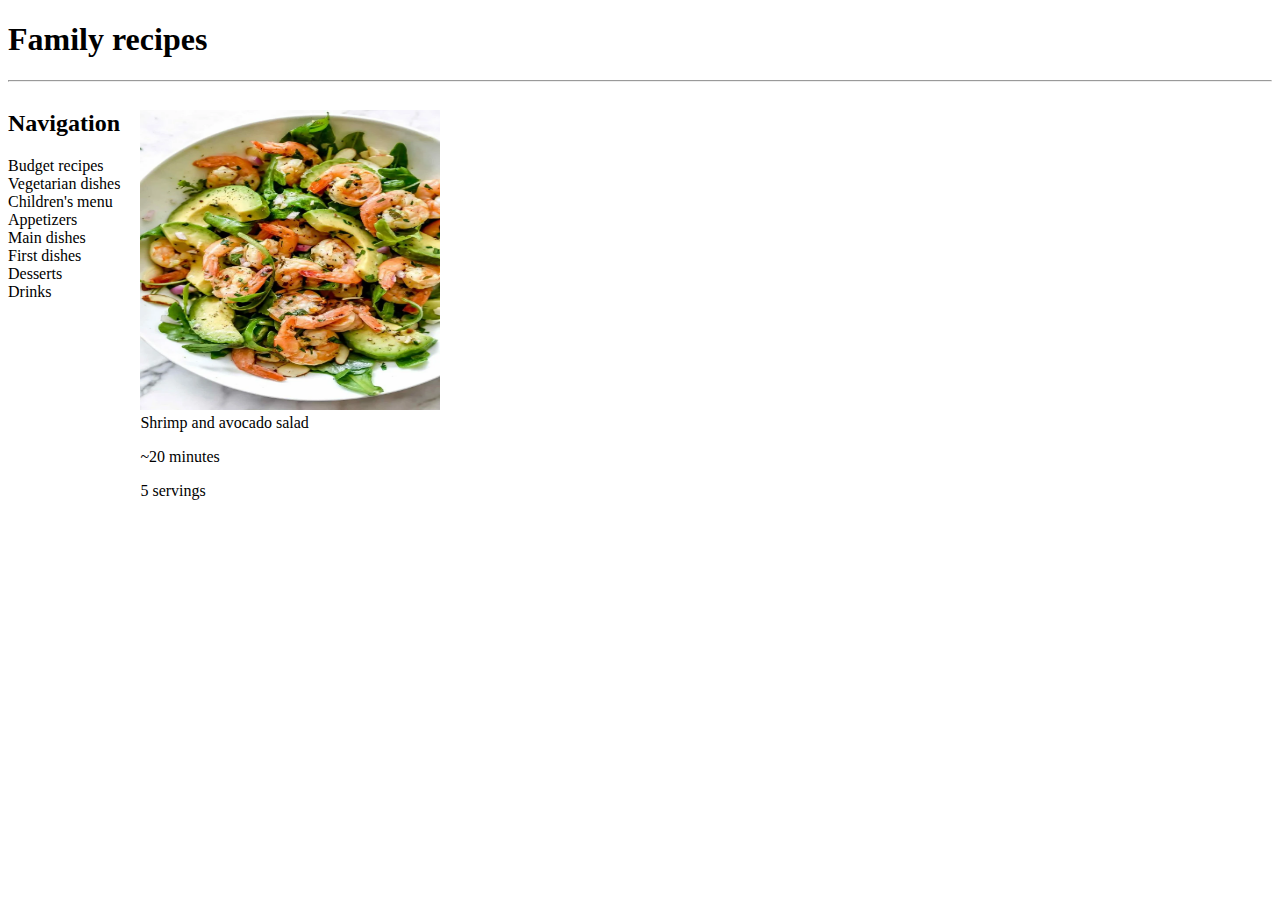
<file: index.html>
<!DOCTYPE html>
<html lang="en">
<head>
    <meta charset="UTF-8">
    <title>Family recipes</title>
    <link rel="stylesheet" href="family.css">
</head>
<body>
<h1><a href="index.html">Family recipes</a></h1>
<hr>
<div style="display: flex">
    <div class="navigation">
        <h2>Navigation</h2>
        <a href="Budgetrecipes.html">Budget recipes</a> <br>
        <a href="Vegetariandishes.html">Vegetarian dishes</a> <br>
        <a href="Children'smenu.html">Children's menu</a> <br>
        <a href="Appetizers.html">Appetizers</a> <br>
        <p style="margin: 0">Main dishes</p>
        <a href="Firstdishes.html">First dishes</a> <br>
        <a href="Desserts.html">Desserts</a> <br>
        <a href="Drinks.html">Drinks</a>
    </div>
    <div style="margin: 20px" class="recipe">
        <div class="image">
            <img src="images/Salad.png" alt="Salad" width="300" height="300">
        </div>
        <a href="Shrimpandavocadosalad.html">Shrimp and avocado salad</a>
        <p>~20 minutes</p>
        <p>5 servings</p>
    </div>
</div>
</body>
</html>
</file>
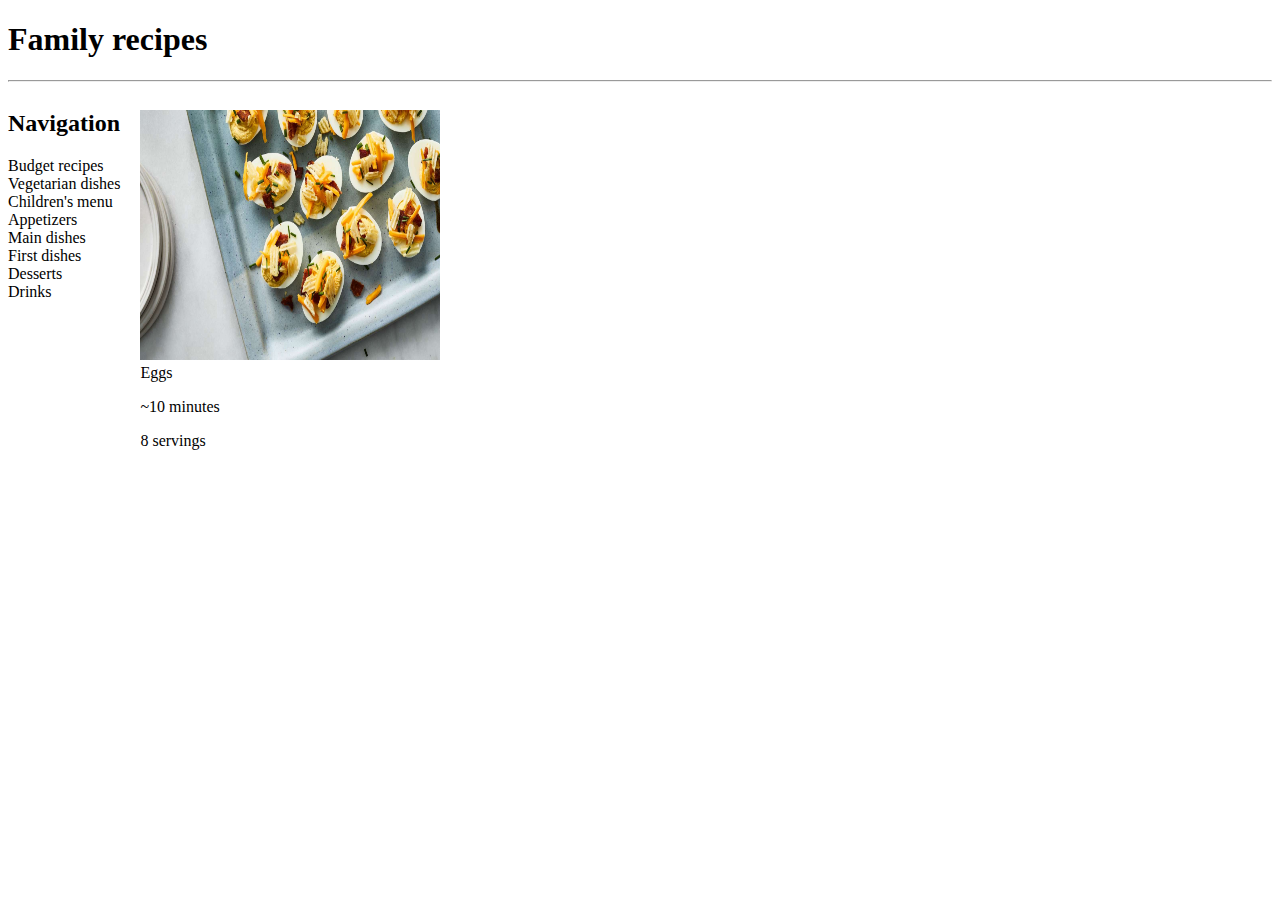
<file: Appetizers.html>
<!DOCTYPE html>
<html lang="en">
    <head>
        <meta charset="UTF-8">
        <title>Family recipes</title>
        <link rel="stylesheet" href="family.css">
    </head>
  <body>
 <h1> <a href="index.html">Family recipes</a> </h1>
 <hr>
 <div style="display: flex">
     <div class="navigation">
 <h2>Navigation</h2> 
 <a href="Budgetrecipes.html">Budget recipes</a> <br>
 <a href="Vegetariandishes.html"> Vegetarian dishes</a> <br>
 <a href="Children'smenu.html"> Children's menu</a> <br>
 <p style="margin: 0;">Appetizers</p>
 <a href="index.html">Main dishes</a> <br>
 <a href="Firstdishes.html">First dishes</a> <br>
 <a href="Desserts.html">Desserts</a> <br>
 <a href="Drinks.html">Drinks</a>
     </div>
     <div style="margin: 20px" class="recipe">
         <div class="image">
             <img src="images/Eggs.jpg" alt="Eggs" width="300" height="250">
         </div>
         <a>Eggs</a>
         <p>~10 minutes</p>
         <p>8 servings</p>
 </div>
 </div>
  </body>
</html>
</file>
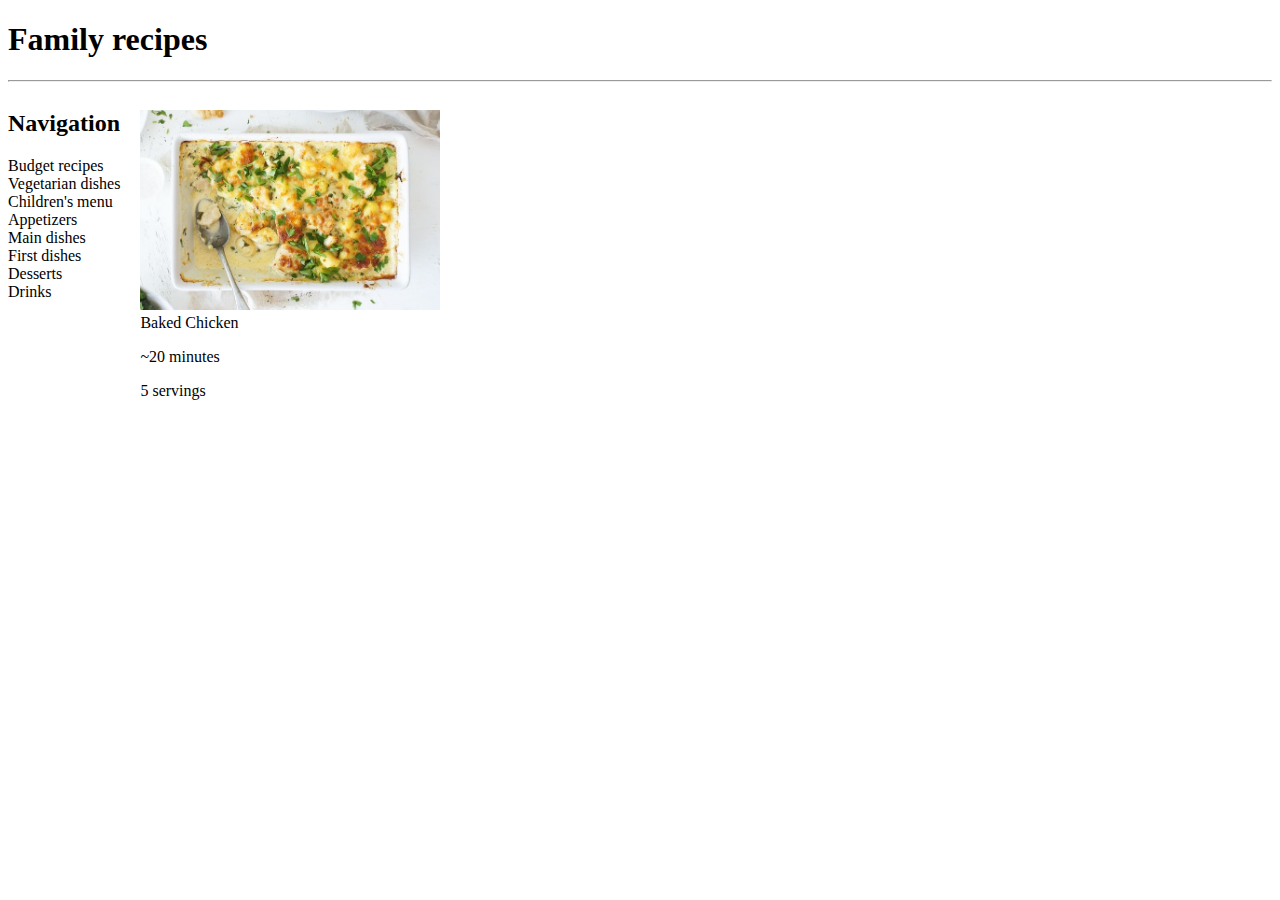
<file: Budgetrecipes.html>
<!DOCTYPE html> 
<html lang="en">
  <head>
    <meta charset="UTF-8">
    <title>Family recipes</title>
    <link rel="stylesheet" href="family.css">
  </head>
 <body>
  <h1> <a href="index.html">Family recipes</a> </h1>
  <hr>
  <div style="display: flex">
      <div class="navigation">
          <h2>Navigation</h2>
          <p style="margin: 0;"> Budget recipes</p>
          <a href="Vegetariandishes.html"> Vegetarian dishes</a> <br>
          <a href="Children'smenu.html"> Children's menu</a> <br>
          <a href="Appetizers.html"> Appetizers</a> <br>
          <a href="index.html"> Main dishes</a> <br>
          <a href="Firstdishes.html">First dishes</a> <br>
          <a href="Desserts.html">Desserts</a> <br>
          <a href="Drinks.html">Drinks</a>
      </div>
      <div style="margin: 20px" class="recipe">
          <div class="image">
              <img src="images/chicken-baked.jpg" alt="Chicken" width="300" height="200">
          </div>
          <a>Baked Chicken</a>
          <p>~20 minutes</p>
          <p>5 servings</p>
      </div>
  </div>
 </body>
</html>
</file>
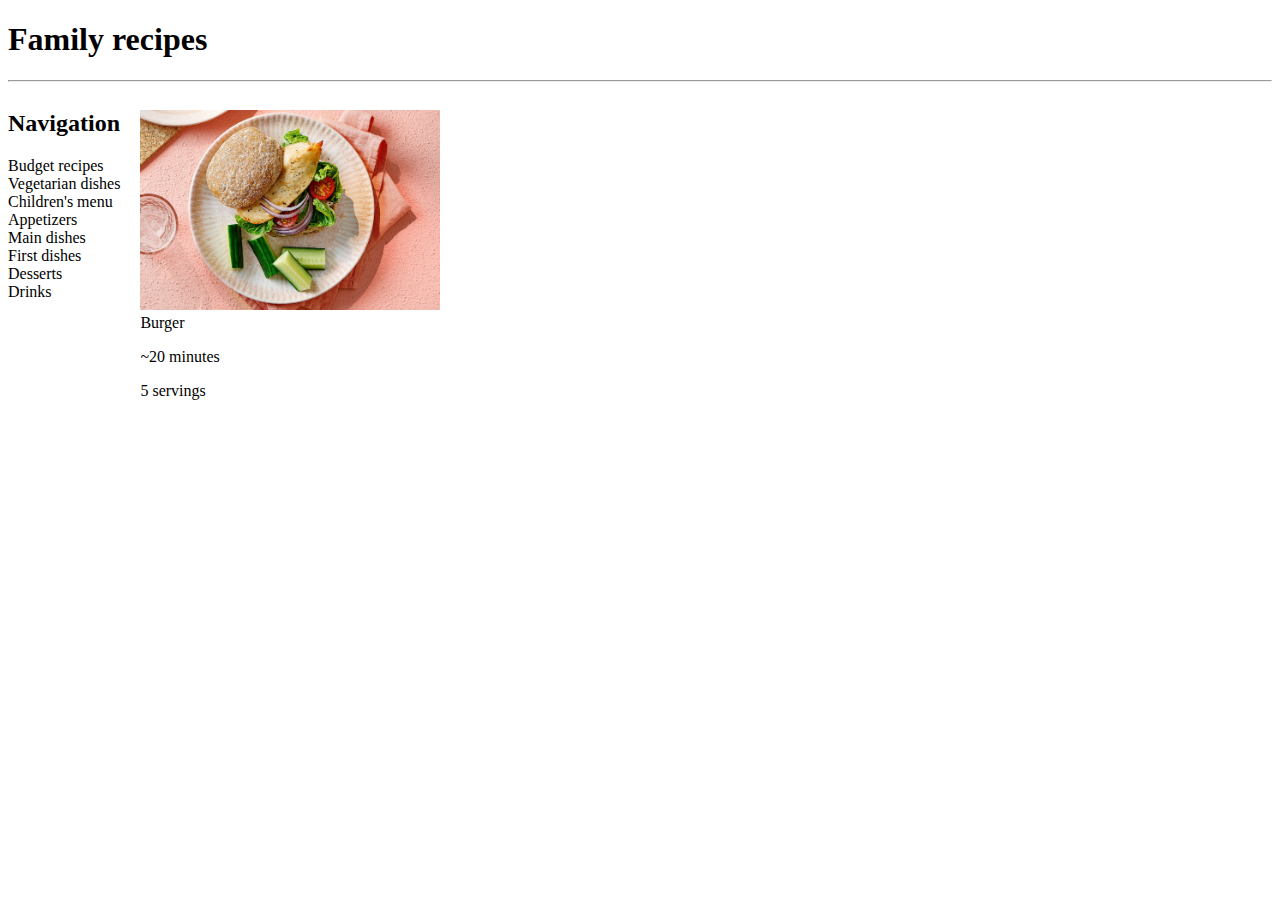
<file: Children'smenu.html>
<!DOCTYPE html>
<html lang="en">
    <head>
        <meta charset="UTF-8">
        <title>Family recipes</title>
        <link rel="stylesheet" href="family.css">
    </head>
  <body>
    <h1> <a href="index.html">Family recipes</a> </h1>
 <hr>
    <div style="display: flex">
        <div class="navigation">
 <h2>Navigation</h2> 
 <a href="Budgetrecipes.html"> Budget recipes</a> <br>
 <a href="Vegetariandishes.html"> Vegetarian dishes</a> <br>
    <p style="margin: 0;">Children's menu</p>
    <a href="Appetizers.html"> Appetizers</a> <br>
    <a href="index.html"> Main dishes</a> <br>
    <a href="Firstdishes.html">First dishes</a> <br>
    <a href="Desserts.html">Desserts</a> <br>
    <a href="Drinks.html">Drinks</a>
            </div>
        <div style="margin: 20px" class="recipe">
            <div class="image">
                <img src="images/burger.jpg" alt="Burger" width="300" height="200">
            </div>
            <a>Burger</a>
            <p>~20 minutes</p>
            <p>5 servings</p>
        </div>
        </div>
  </body>
</html>
</file>
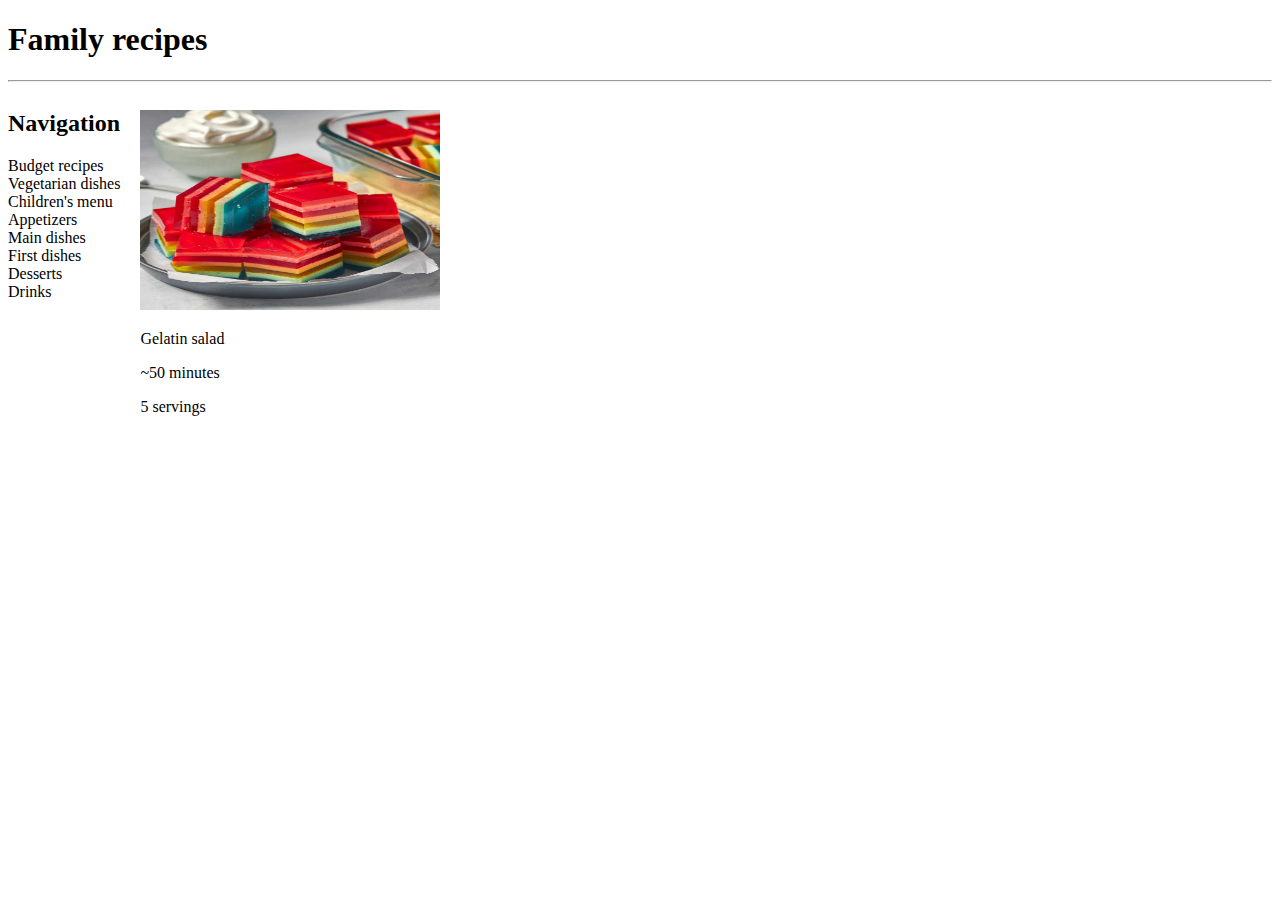
<file: Desserts.html>
<!DOCTYPE html>
<html lang="en">
    <head>
        <meta charset="UTF-8">
        <title>Family recipes</title>
        <link rel="stylesheet" href="family.css">
    </head>
  <body>
    <h1> <a href="index.html">Family recipes</a> </h1>
 <hr>
    <div style="display: flex">
        <div class="navigation">
 <h2>Navigation</h2> 
 <a href="Budgetrecipes.html"> Budget recipes</a> <br>
 <a href="Vegetariandishes.html"> Vegetarian dishes</a> <br>
 <a href="Children'smenu.html"> Children's menu</a> <br>
 <a href="Appetizers.html"> Appetizers</a> <br>
 <a href="index.html"> Main dishes</a> <br>
 <a href="Firstdishes.html">First dishes</a> <br>
 <p style="margin: 0;">Desserts</p>
 <a href="Drinks.html">Drinks</a>
            </div>
            <div style="margin: 20px" class="recipe">
                <div class="image">
                    <img src="images/GelatinSalad.jpg" alt="Salad" width="300" height="200">
                </div>
                <p>Gelatin salad</p>
                <p>~50 minutes</p>
                <p>5 servings</p>
            </div>
    </div>
  </body>
</html>
</file>
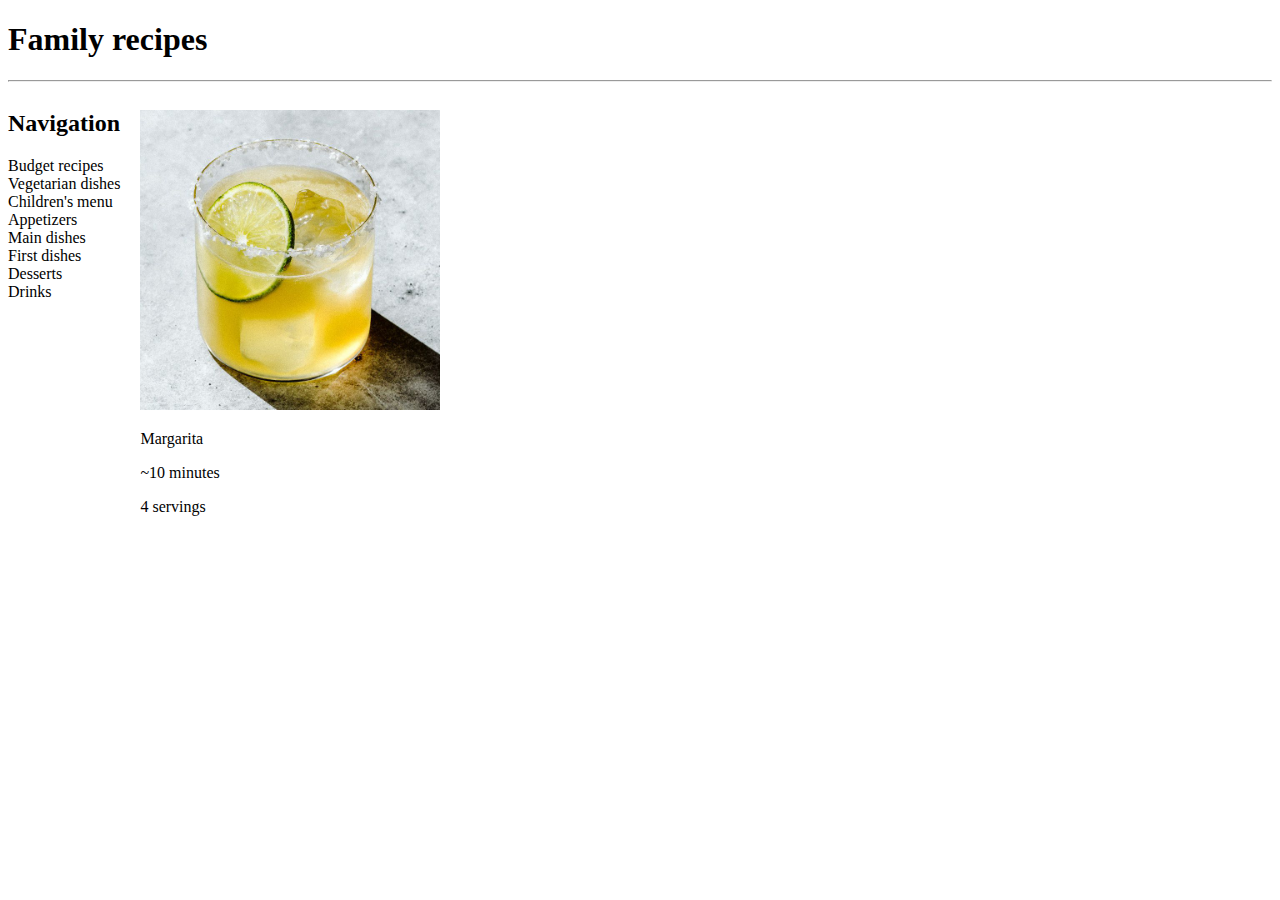
<file: Drinks.html>
<!DOCTYPE html>
<html lang="en">
    <head>
        <meta charset="UTF-8">
        <title>Family recipes</title>
        <link rel="stylesheet" href="family.css">
    </head>
  <body>
    <h1> <a href="index.html">Family recipes</a> </h1>
 <hr>
    <div style="display: flex">
        <div class="navigation">
 <h2>Navigation</h2> 
 <a href="Budgetrecipes.html"> Budget recipes</a> <br>
 <a href="Vegetariandishes.html"> Vegetarian dishes</a> <br>
 <a href="Children'smenu.html"> Children's menu</a> <br>
 <a href="Appetizers.html"> Appetizers</a> <br>
 <a href="index.html"> Main dishes</a> <br>
 <a href="Firstdishes.html">First dishes</a> <br>
 <a href="Desserts.html">Desserts</a> <br>
 <p style="margin: 0;">Drinks</p>
            </div>
        <div style="margin: 20px" class="recipe">
            <div class="image">
                <img src="images/margarita.jpg" alt="Drink" width="300" height="300">
            </div>
            <p>Margarita</p>
            <p>~10 minutes</p>
            <p>4 servings</p>
        </div>
    </div>
  </body>
</html>
</file>
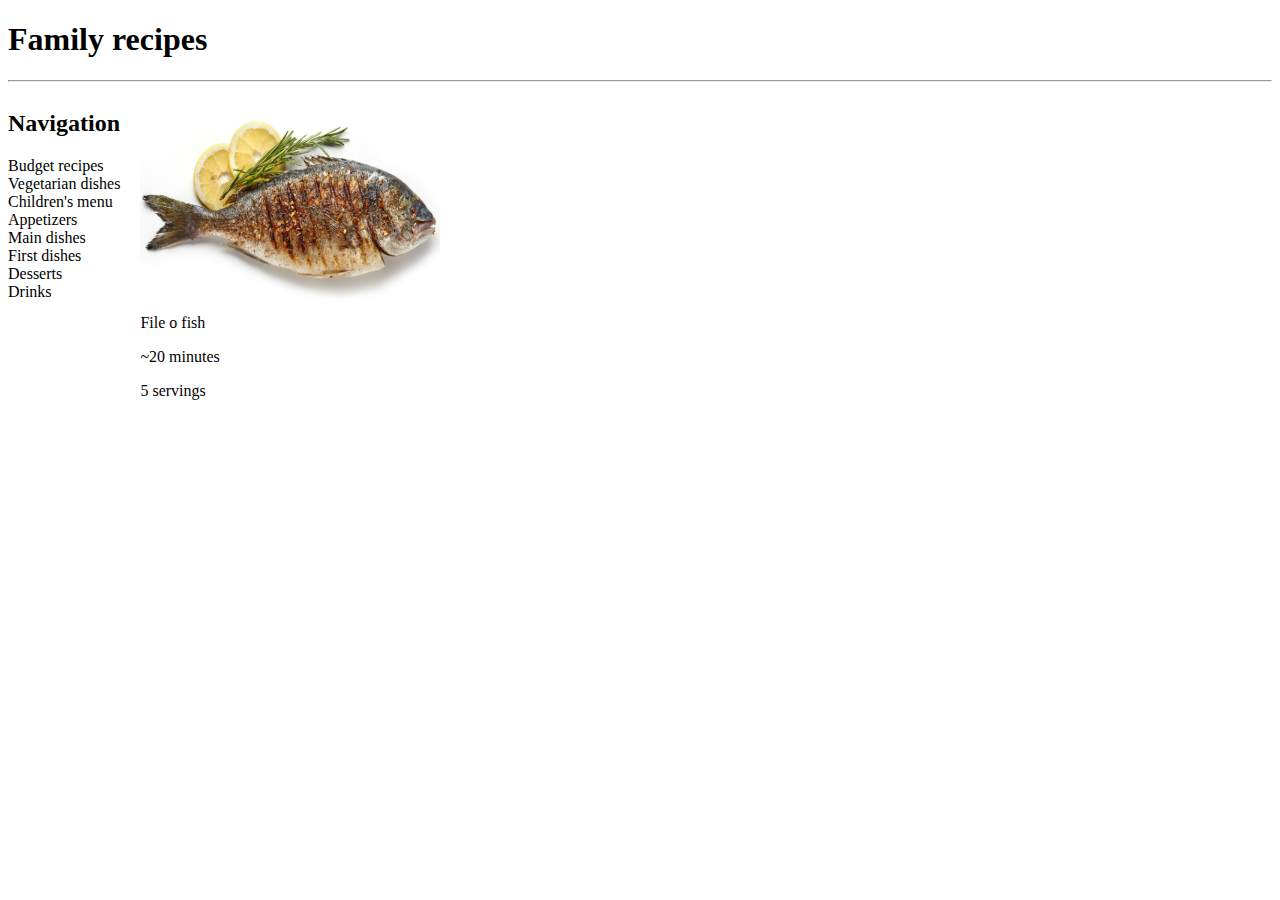
<file: Firstdishes.html>
<!DOCTYPE html>
<html lang="en">
    <head>
        <meta charset="UTF-8">
        <title>Family recipes</title>
        <link rel="stylesheet" href="family.css">
    </head>
  <body>
    <h1> <a href="index.html">Family recipes</a> </h1>
 <hr>
    <div style="display: flex">
        <div class="navigation">
             <h2>Navigation</h2>
             <a href="Budgetrecipes.html"> Budget recipes</a> <br>
             <a href="Vegetariandishes.html"> Vegetarian dishes</a> <br>
             <a href="Children'smenu.html"> Children's menu</a> <br>
             <a href="Appetizers.html"> Appetizers</a> <br>
             <a href="index.html"> Main dishes</a> <br>
             <p style="margin: 0;">First dishes</p>
             <a href="Desserts.html">Desserts</a> <br>
             <a href="Drinks.html">Drinks</a>
        </div>
        <div style="margin: 20px" class="recipe">
            <div class="image">
                <img src="images/fish.jpg" alt="Salad" width="300" height="200">
            </div>
            <a>File o fish</a>
            <p>~20 minutes</p>
            <p>5 servings</p>
        </div>
    </div>
  </body>
</html>
</file>
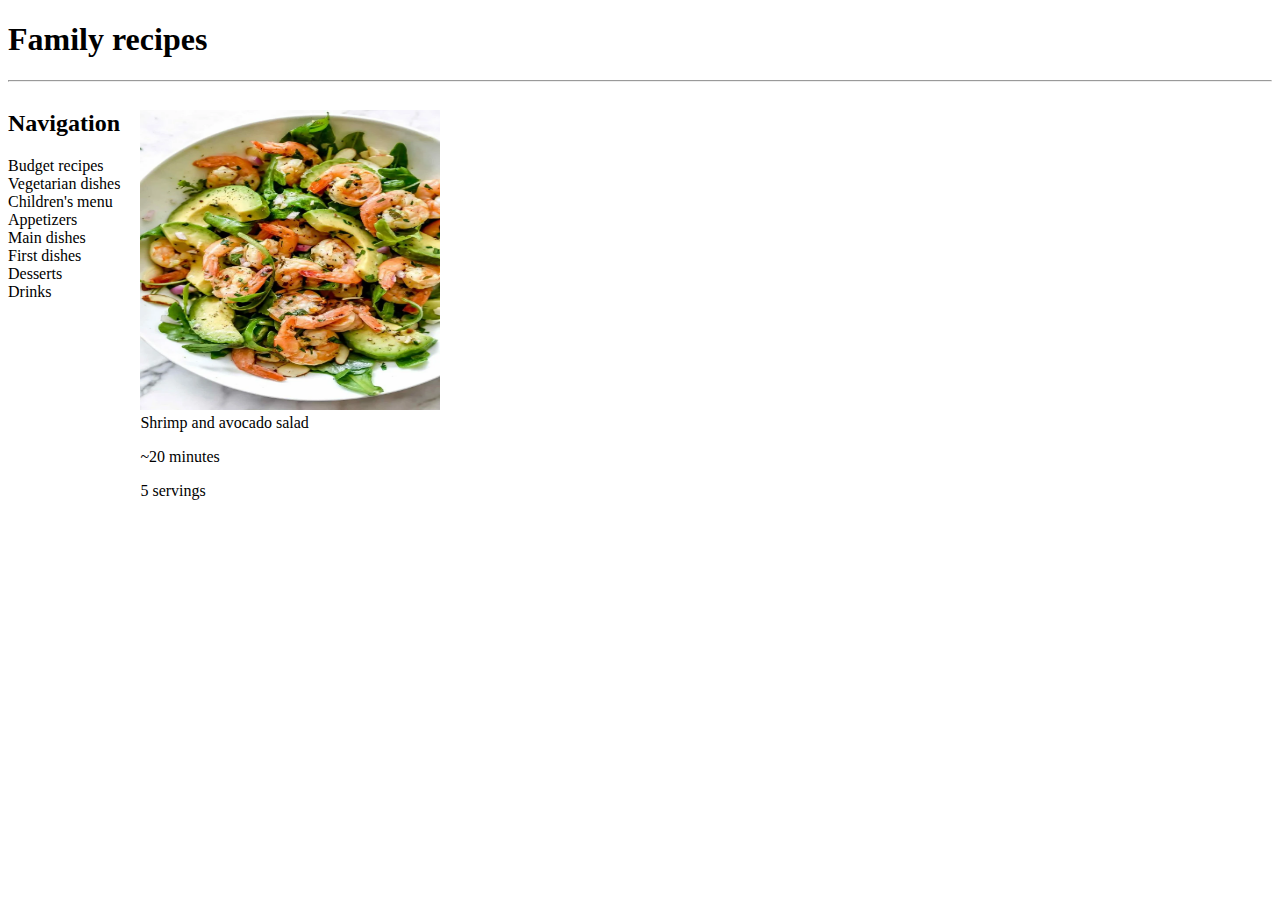
<file: Maindishes.html>
<!DOCTYPE html>
<html lang="en">
  <head>
    <meta charset="UTF-8">
    <title>Family recipes</title>
    <link rel="stylesheet" href="family.css">
  </head>
  <body>
    <h1><a href="Maindishes.html">Family recipes</a></h1>
    <hr>
    <div style="display: flex">
      <div class="navigation">
        <h2>Navigation</h2>
        <a href="Budgetrecipes.html">Budget recipes</a> <br>
        <a href="Vegetariandishes.html">Vegetarian dishes</a> <br>
        <a href="Children'smenu.html">Children's menu</a> <br>
        <a href="Appetizers.html">Appetizers</a> <br>
        <p style="margin: 0">Main dishes</p>
        <a href="Firstdishes.html">First dishes</a> <br>
        <a href="Desserts.html">Desserts</a> <br>
        <a href="Drinks.html">Drinks</a>
      </div>
      <div style="margin: 20px" class="recipe">
        <div class="image">
          <img src="images/Salad.png" alt="Salad" width="300" height="300">
        </div>
        <a href="Shrimpandavocadosalad.html">Shrimp and avocado salad</a>
          <p>~20 minutes</p>
          <p>5 servings</p>
        </div>
      </div>
  </body>
</html>
</file>
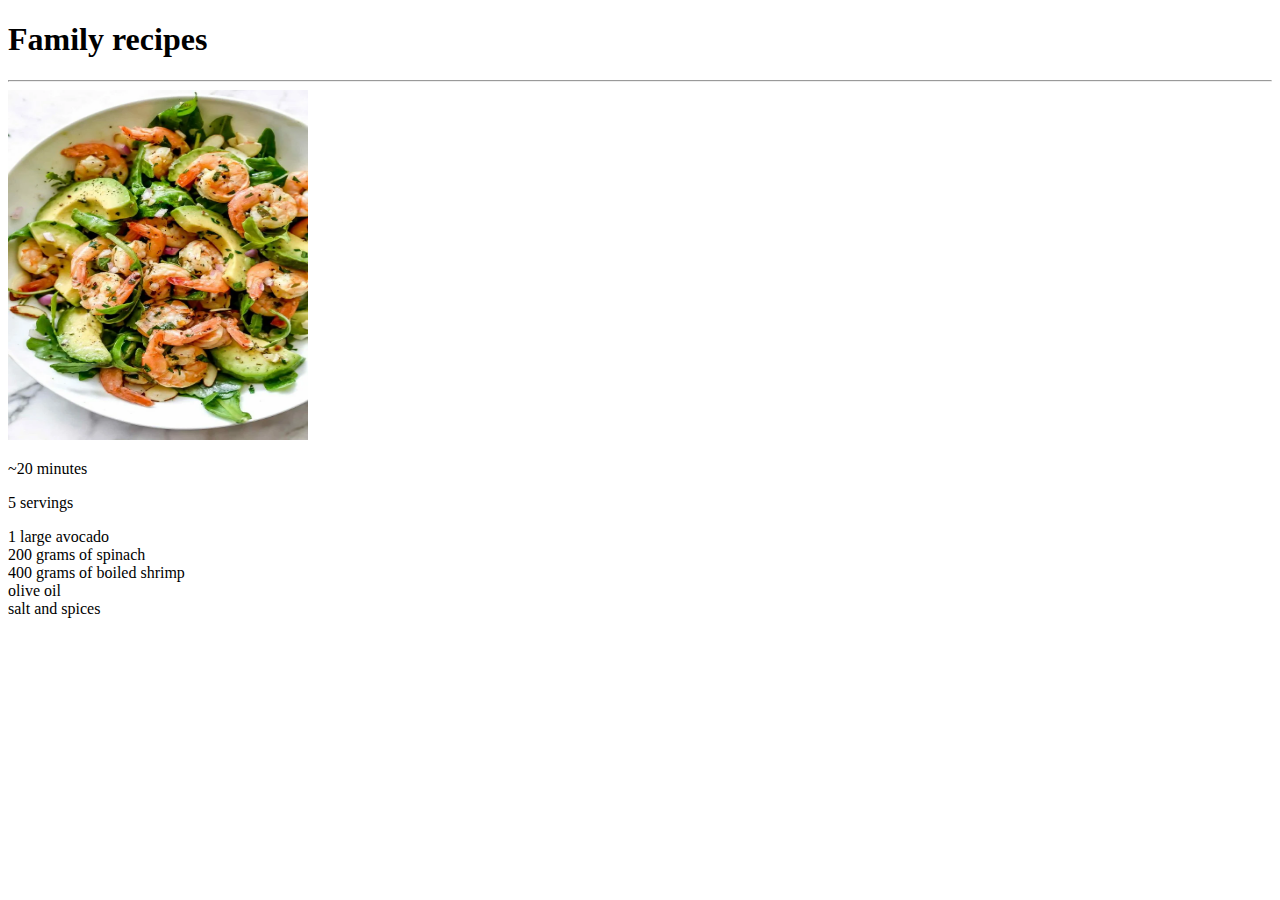
<file: Shrimpandavocadosalad.html>
<!DOCTYPE html>
<html lang="en">
  <head>
    <meta charset="UTF-8">
    <title>Family recipes</title>
    <link rel="stylesheet" href="family.css">
  </head>
  <body>
    <h1><a href="index.html">Family recipes</a></h1>
    <hr>
    <div>
        <div class="image">
          <img src="images/Salad.png" alt="Salad" width="300" height="350">
        </div>
          <p>~20 minutes</p>
          <p>5 servings</p>
          <div class="ingredients">
            <p style="margin: 0;">1 large avocado</p>
            <p style="margin: 0;">200 grams of spinach</p>
            <p style="margin: 0;">400 grams of boiled shrimp</p>
            <p style="margin: 0;">olive oil</p>
            <p style="margin: 0;">salt and spices</p>  
          </div>         
    </div>
  </body>
</html>
</file>
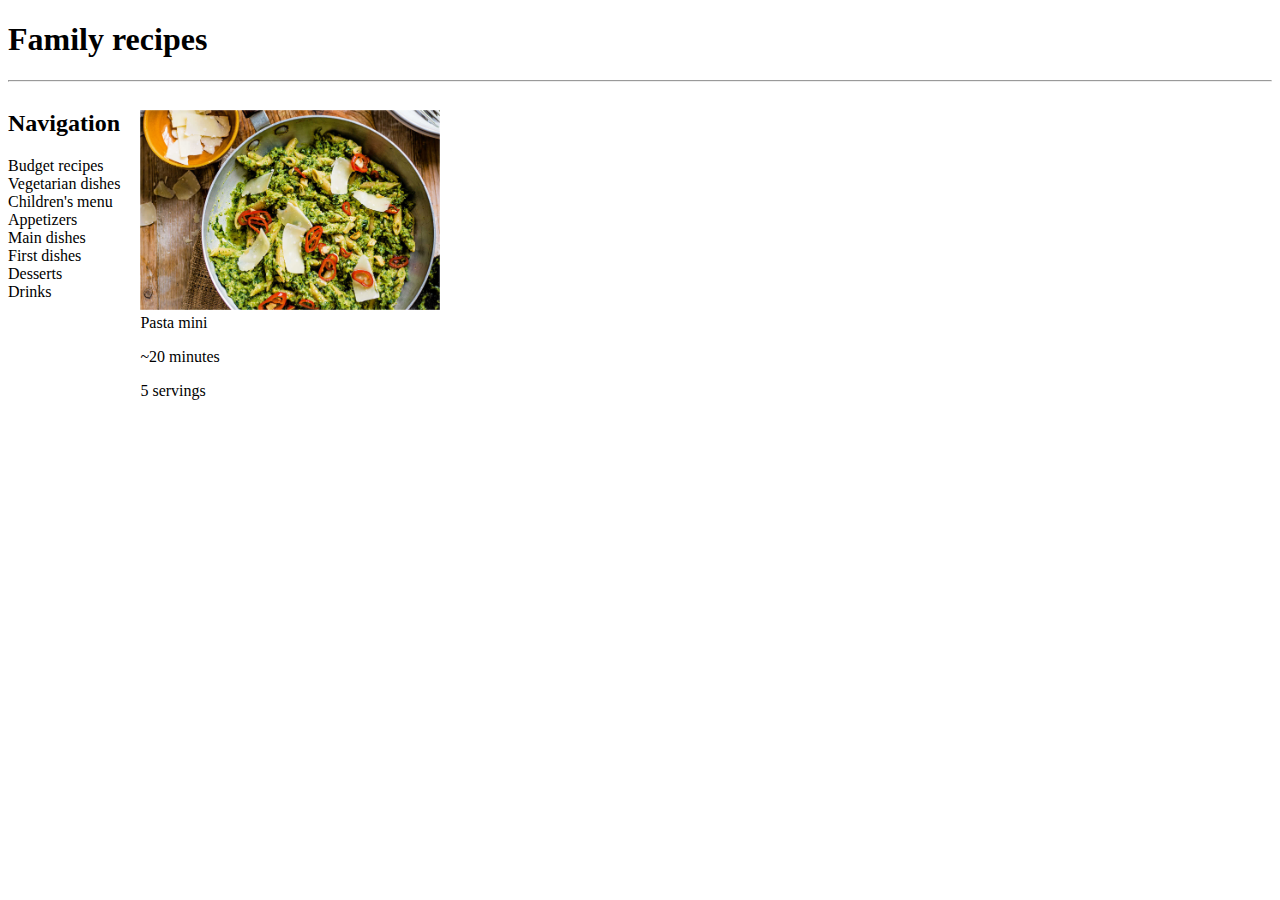
<file: Vegetariandishes.html>
<!DOCTYPE html>
<html lang="en">
    <head>
        <meta charset="UTF-8">
        <title>Family recipes</title>
        <link rel="stylesheet" href="family.css">
    </head>
  <body>
    <h1> <a href="index.html">Family recipes</a> </h1>
 <hr>
    <div style="display: flex">
        <div class="navigation">
 <h2>Navigation</h2> 
 <a href="Budgetrecipes.html">Budget recipes</a> <br>
    <p style="margin: 0;">Vegetarian dishes</p>
    <a href="Children'smenu.html"> Children's menu</a> <br>
    <a href="Appetizers.html"> Appetizers</a> <br>
    <a href="index.html"> Main dishes</a> <br>
    <a href="Firstdishes.html">First dishes</a> <br>
    <a href="Desserts.html">Desserts</a> <br>
    <a href="Drinks.html">Drinks</a>
            </div>
    <div style="margin: 20px" class="recipe">
        <div class="image">
            <img src="images/Pasta-mini.jpg" alt="Pasta" width="300" height="200">
        </div>
        <a>Pasta mini</a>
        <p>~20 minutes</p>
        <p>5 servings</p>
    </div>
        </div>
  </body>
</html>
</file>
<file: family.css>
a {
    text-decoration: none;
    color: black;
}

h1 {

    text-decoration: none;
    color: black;
}
</file>
